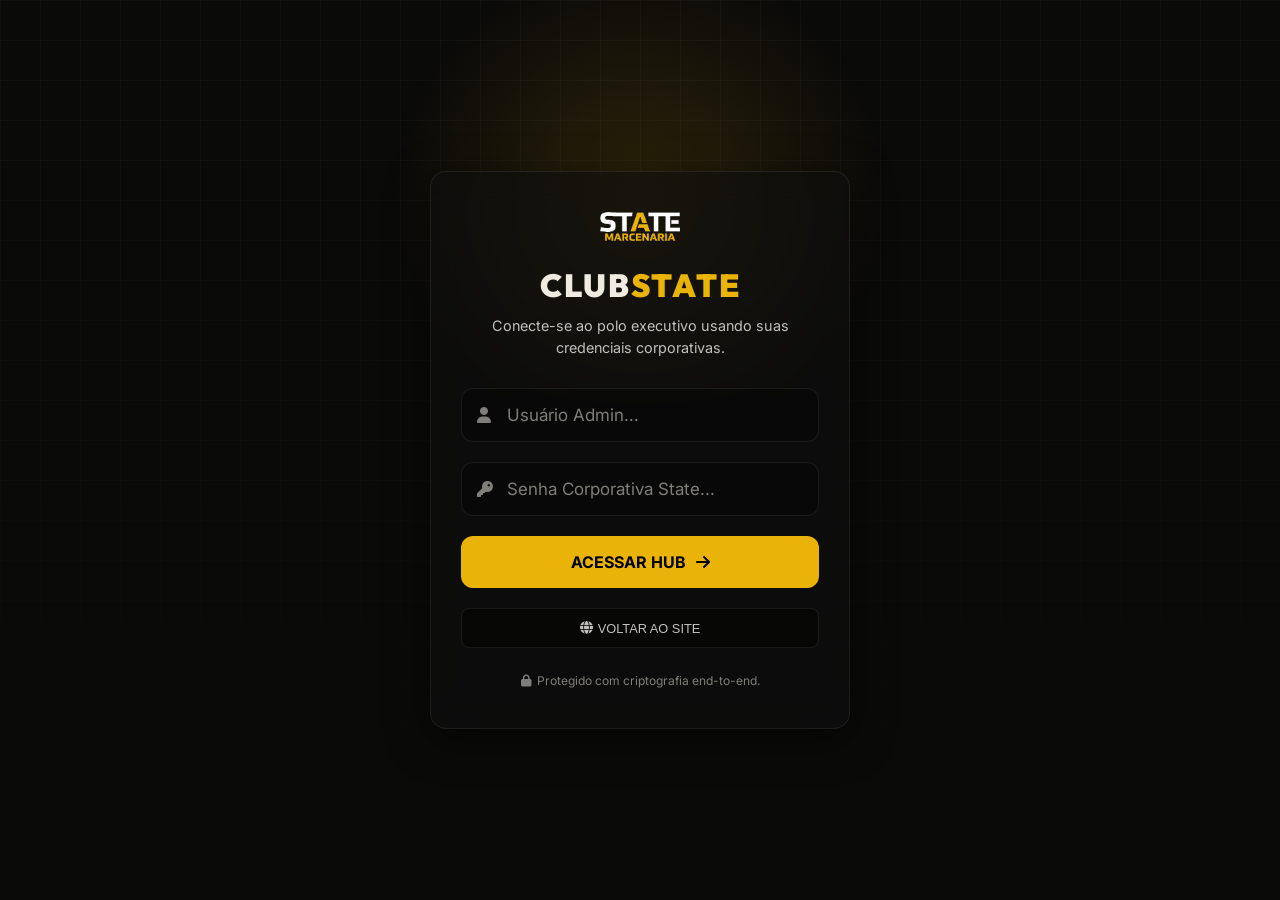
<file: club/index.html>
<!DOCTYPE html>
<html lang="pt-BR">
<head>
    <meta charset="UTF-8">
    <meta name="viewport" content="width=device-width, initial-scale=1.0, maximum-scale=1.0, user-scalable=no">
    <title>clubSTATE | Portal do Cliente VIP</title>
    <!-- Fonts -->
    <link rel="preconnect" href="https://fonts.googleapis.com">
    <link rel="preconnect" href="https://fonts.gstatic.com" crossorigin>
    <link href="https://fonts.googleapis.com/css2?family=Inter:wght@300;400;500;600&family=Outfit:wght@300;500;700;900&family=JetBrains+Mono:wght@400;700&display=swap" rel="stylesheet">
    <!-- Icons -->
    <link rel="stylesheet" href="https://cdnjs.cloudflare.com/ajax/libs/font-awesome/6.4.0/css/all.min.css">
    <!-- Styles -->
    <link rel="stylesheet" href="club.css?v=2.2">
</head>
<body>
    <!-- Background Elements -->
    <div class="bg-glow"></div>
    <div class="bg-grid"></div>

    <div id="toast-container"></div>

    <!-- APP VIEW: LOGIN -->
    <main id="view-login" class="view-section active">
        <div class="glass-panel login-box fade-in">
            <img src="../imgs/logo-state.png" alt="STATE" class="login-logo">
            <h1 class="login-title">CLUB<span>STATE</span></h1>
            <p class="login-sub">Conecte-se ao polo executivo usando suas credenciais corporativas.</p>
            
            <form id="login-form">
                <div class="input-group">
                    <i class="fa-solid fa-user"></i>
                    <input type="text" id="access-user" placeholder="Usuário Admin..." required autocomplete="off">
                </div>
                <div class="input-group">
                    <i class="fa-solid fa-key"></i>
                    <input type="password" id="access-pass" placeholder="Senha Corporativa State..." required autocomplete="off">
                </div>
                <button type="submit" class="btn-primary" id="btn-login" style="margin-bottom:15px;">
                    <span>ACESSAR HUB</span>
                    <i class="fa-solid fa-arrow-right"></i>
                </button>
            </form>
            
            <div style="display:flex; gap:10px; justify-content:center; margin-top:20px;">
                <button onclick="window.location.href='../index.html'" class="btn-icon" style="flex:1; border-radius:8px; font-size:0.8rem; background:rgba(0,0,0,0.4); border:1px solid var(--border-glass); color:var(--text-secondary); cursor:pointer; padding:10px; transition:0.3s;">
                    <i class="fa-solid fa-globe"></i> VOLTAR AO SITE
                </button>
            </div>
            
            <div class="login-footer">Protegido com criptografia end-to-end.</div>
        </div>
    </main>

    <!-- APP VIEW: DASHBOARD -->
    <main id="view-dashboard" class="view-section">
        <!-- Floating Header -->
        <header class="glass-header slide-down">
            <div class="header-inner">
                <div class="header-brand">
                    <img src="../imgs/logo-state.png" alt="STATE" class="header-logo">
                    <span class="header-title">CLUB<span>STATE</span></span>
                </div>
                <button class="btn-icon" onclick="logout()" id="btn-logout" title="Sair"><i class="fa-solid fa-power-off"></i></button>
            </div>
        </header>

        <div class="dashboard-content fade-in-up">
            <!-- Welcome Area -->
            <section class="welcome-section">
                <div style="display:flex; justify-content:space-between; align-items:flex-start;">
                    <div>
                        <p class="greeting" id="dash-greeting">Bem-vindo(a),</p>
                        <h2 class="client-name" id="dash-client-name">Carregando...</h2>
                    </div>
                    <div class="glass-panel" style="padding:8px 15px; border:1px solid var(--brand-yellow); background:rgba(0,0,0,0.3); display:flex; align-items:center; gap:8px;">
                        <i class="fa-solid fa-gem" style="color:var(--brand-yellow); font-size:1.1rem;"></i>
                        <span id="user-gems-balance" style="color:#fff; font-weight:900; font-size:1.1rem;">0</span>
                    </div>
                </div>
                <div id="dash-status-badge"></div>
            </section>

            <!-- SOCIAL HUB SECTION -->
            <div class="social-tabs" style="display:flex; gap:10px; margin-bottom:20px;">
                <button class="tab-btn active" onclick="switchSocialTab('feed')"><i class="fa-solid fa-rss"></i> FEED</button>
                <button class="tab-btn" onclick="switchSocialTab('friends')"><i class="fa-solid fa-user-group"></i> AMIGOS</button>
                <button class="tab-btn" onclick="switchSocialTab('groups')"><i class="fa-solid fa-users-viewfinder"></i> GRUPOS</button>
                <button class="tab-btn" onclick="switchSocialTab('profile')"><i class="fa-solid fa-circle-user"></i> PERFIL</button>
            </div>

            <!-- FEED TAB -->
            <section id="tab-feed" class="social-tab-content active">
                <div class="glass-panel" style="margin-bottom:20px; padding:15px;">
                    <textarea id="post-text" placeholder="Compartilhe seu progresso VIP..." style="width:100%; height:80px; background:rgba(0,0,0,0.3); border:1px solid var(--border-glass); border-radius:8px; padding:12px; color:#fff; margin-bottom:10px; resize:none;"></textarea>
                    
                    <!-- Multiple Images Container -->
                    <div id="post-images-preview" style="display:flex; flex-wrap:wrap; gap:10px; margin-bottom:10px;"></div>
                    
                    <div style="display:flex; justify-content:space-between; align-items:center;">
                        <div style="display:flex; gap:10px;">
                            <label class="btn-icon" title="Adicionar Fotos" style="cursor:pointer; font-size:1rem; color:var(--brand-yellow); background:var(--brand-yellow-glow); border-color:var(--brand-yellow); width:auto; height:40px; display:flex; align-items:center; justify-content:center; padding:0 15px; gap:8px; border-radius:8px;">
                                <i class="fa-solid fa-camera" style="margin:0;"></i>
                                <span style="font-size:13px; font-weight:700;">Imagem</span>
                                <input type="file" id="post-img-input" accept="image/*" multiple style="display:none;" onchange="handleMultipleImages(this)">
                            </label>
                        </div>
                        <button class="btn-primary" style="padding:8px 15px; font-size:0.75rem; width:auto;" onclick="handlePostSubmit()">PUBLICAR</button>
                    </div>
                </div>
                <div id="social-feed-list" style="display:grid; gap:15px;">
                    <!-- JS -->
                </div>
            </section>

            <!-- FRIENDS TAB -->
            <section id="tab-friends" class="social-tab-content" style="display:none;">
                <div class="friends-nav" style="display:flex; gap:10px; margin-bottom:15px; background:rgba(0,0,0,0.2); padding:5px; border-radius:8px;">
                    <button class="sub-tab-btn active" onclick="switchFriendsSubTab('all')" style="flex:1; padding:8px; font-size:0.75rem; border:none; background:transparent; color:#fff; cursor:pointer; border-radius:6px;">TODOS</button>
                    <button class="sub-tab-btn" onclick="switchFriendsSubTab('received')" style="flex:1; padding:8px; font-size:0.75rem; border:none; background:transparent; color:#fff; cursor:pointer; border-radius:6px;">RECEBIDOS <span id="badge-received" class="request-badge" style="display:none;">0</span></button>
                    <button class="sub-tab-btn" onclick="switchFriendsSubTab('sent')" style="flex:1; padding:8px; font-size:0.75rem; border:none; background:transparent; color:#fff; cursor:pointer; border-radius:6px;">ENVIADOS</button>
                </div>
                
                <div id="friends-search-area">
                    <div class="glass-panel" style="padding:15px; margin-bottom:15px;">
                        <input type="text" id="search-friends" placeholder="Buscar parceiros na rede..." style="width:100%; background:rgba(0,0,0,0.3); border:1px solid var(--border-glass); border-radius:8px; padding:12px; color:#fff;" oninput="renderFriendsList(this.value)">
                    </div>
                </div>
                <div id="friends-list" style="display:grid; gap:10px;"></div>
            </section>

            <!-- GROUPS TAB -->
            <section id="tab-groups" class="social-tab-content" style="display:none;">
                <div style="display:flex; justify-content:space-between; align-items:center; margin-bottom:15px;">
                    <h3 style="color:#fff; font-size:0.9rem;">MEUS GRUPOS</h3>
                    <button class="btn-primary btn-sm" onclick="openCreateGroup()" style="width:auto; padding:5px 12px; font-size:0.7rem;">CRIAR</button>
                </div>
                <div id="groups-list" style="display:grid; gap:10px;"></div>
            </section>

            <!-- PROFILE TAB (INSTAGRAM STYLE) -->
            <section id="tab-profile" class="social-tab-content" style="display:none;">
                <div class="glass-panel" style="padding:0; overflow:hidden;">
                    <div class="insta-profile-header">
                        <img id="insta-avatar" src="../imgs/logo-state.png" class="insta-avatar">
                        <div class="insta-stats">
                            <div class="insta-stat-item"><b id="insta-posts-count">0</b><span>Posts</span></div>
                            <div class="insta-stat-item"><b>842</b><span>Seguidores</span></div>
                            <div class="insta-stat-item"><b>129</b><span>Seguindo</span></div>
                        </div>
                    </div>
                    <div class="insta-bio">
                        <strong id="insta-name" style="color:#fff; font-size:1rem;">CARREGANDO...</strong>
                        <p id="insta-bio-text" style="opacity:0.7; margin-top:5px;">Expert VIP ClubSTATE System.</p>
                        <button class="btn-primary" onclick="switchModule('profile')" style="margin-top:15px; padding:6px 20px; font-size:0.7rem; width:100%; background:rgba(255,255,255,0.05); border:1px solid var(--border-glass);">Editar Perfil</button>
                    </div>
                    <div class="insta-grid" id="insta-grid-photos"></div>
                </div>
            </section>

            <!-- Progress Ring & Portfolio (Hidden in Social Mode but kept for logic) -->
            <section class="progress-section" style="display:none;">
                <div class="glass-panel progress-card">
                    <div class="progress-info">
                        <h3>Portfólio VIP</h3>
                        <h4 id="dash-project-title">Análise de Entregas</h4>
                    </div>
                    <div id="dash-progress-text">⭐</div>
                </div>
            </section>

            <!-- Need Help -->
            <div class="contact-card" style="margin-top:30px;">
                <div class="contact-info">
                    <i class="fa-solid fa-briefcase"></i>
                    <div>
                        <h4>Extensão Corporativa STATE</h4>
                        <p>O seu painel de marcenaria conectado ao ecossistema global.</p>
                    </div>
                </div>
            </div>
            
            <div style="text-align:center; padding: 20px 0; color:var(--text-muted); font-size:0.75rem; font-family:var(--font-mono);">
                STATE MARCENARIA © <span id="current-year">2026</span><br>CLUBSTATE SYSTEM
            </div>
        </div>
    </main>

    <!-- COMMENT MODAL -->
    <div id="modal-comments" class="modal-overlay" style="display:none;">
        <div class="glass-panel modal-content-premium" style="max-width:500px; width:95%; max-height:80vh; overflow:hidden; display:flex; flex-direction:column;">
            <div style="padding:15px; border-bottom:1px solid var(--border-glass); display:flex; justify-content:space-between; align-items:center;">
                <h3 style="color:var(--brand-yellow); font-size:1rem; font-family:var(--font-head);"><i class="fa-solid fa-comments"></i> INTERAÇÕES VIP</h3>
                <button onclick="closeCommentModal()" style="background:transparent; border:none; color:#fff; font-size:1.2rem; cursor:pointer;">&times;</button>
            </div>
            
            <div id="comment-list" style="flex:1; overflow-y:auto; padding:15px; display:grid; gap:10px;">
                <!-- JS Load -->
            </div>
            
            <div style="padding:15px; border-top:1px solid var(--border-glass); background:rgba(0,0,0,0.2);">
                <div style="display:flex; gap:10px; align-items:flex-end;">
                    <textarea id="comment-input" placeholder="Sua mensagem corporativa..." style="flex:1; height:60px; background:rgba(0,0,0,0.4); border:1px solid var(--border-glass); border-radius:8px; padding:10px; color:#fff; resize:none; font-size:0.85rem;"></textarea>
                    <button class="btn-royal" onclick="submitComment()" style="height:60px;"><i class="fa-solid fa-paper-plane"></i></button>
                </div>
                <div id="emoji-picker" style="display:none; position:absolute; bottom:80px; left:15px; background:#111; border:1px solid var(--border-glass); padding:10px; border-radius:8px; display:grid; grid-template-columns:repeat(5, 1fr); gap:10px; z-index:100;">
                    <span onclick="addEmoji('🚀')" style="cursor:pointer; font-size:1.2rem;">🚀</span>
                    <span onclick="addEmoji('🤝')" style="cursor:pointer; font-size:1.2rem;">🤝</span>
                    <span onclick="addEmoji('💎')" style="cursor:pointer; font-size:1.2rem;">💎</span>
                    <span onclick="addEmoji('🔥')" style="cursor:pointer; font-size:1.2rem;">🔥</span>
                    <span onclick="addEmoji('✅')" style="cursor:pointer; font-size:1.2rem;">✅</span>
                    <span onclick="addEmoji('📊')" style="cursor:pointer; font-size:1.2rem;">📊</span>
                    <span onclick="addEmoji('✨')" style="cursor:pointer; font-size:1.2rem;">✨</span>
                    <span onclick="addEmoji('🙌')" style="cursor:pointer; font-size:1.2rem;">🙌</span>
                    <span onclick="addEmoji('💡')" style="cursor:pointer; font-size:1.2rem;">💡</span>
                    <span onclick="addEmoji('🎯')" style="cursor:pointer; font-size:1.2rem;">🎯</span>
                </div>
                <div style="display:flex; gap:10px; margin-top:10px;">
                    <button class="btn-icon" onclick="toggleEmojiPicker()" style="font-size:1rem; border-color:transparent;"><i class="fa-regular fa-face-smile"></i></button>
                </div>
            </div>
        </div>
    </div>

    <!-- POST OPTIONS MODAL -->
    <div id="modal-post-options" class="modal-overlay" style="display:none;" onclick="this.style.display='none'">
        <div class="glass-panel" style="width:200px; position:absolute; right:20px; display:grid; gap:2px; padding:5px;">
            <button class="btn-option" id="opt-edit" style="text-align:left; padding:10px; background:transparent; border:none; color:#fff; cursor:pointer; font-size:0.8rem; border-radius:4px;"><i class="fa-solid fa-pen"></i> Editar</button>
            <button class="btn-option" id="opt-report" style="text-align:left; padding:10px; background:transparent; border:none; color:#fff; cursor:pointer; font-size:0.8rem; border-radius:4px;"><i class="fa-solid fa-flag"></i> Relatar Abuso</button>
            <hr style="border:none; border-top:1px solid var(--border-glass); margin:5px 0;">
            <button class="btn-option" id="opt-delete" style="text-align:left; padding:10px; background:transparent; border:none; color:#ef4444; cursor:pointer; font-size:0.8rem; border-radius:4px;"><i class="fa-solid fa-trash"></i> Excluir</button>
        </div>
    </div>

    <script src="club.js?v=2.3"></script>
</body>
</html>
</file>
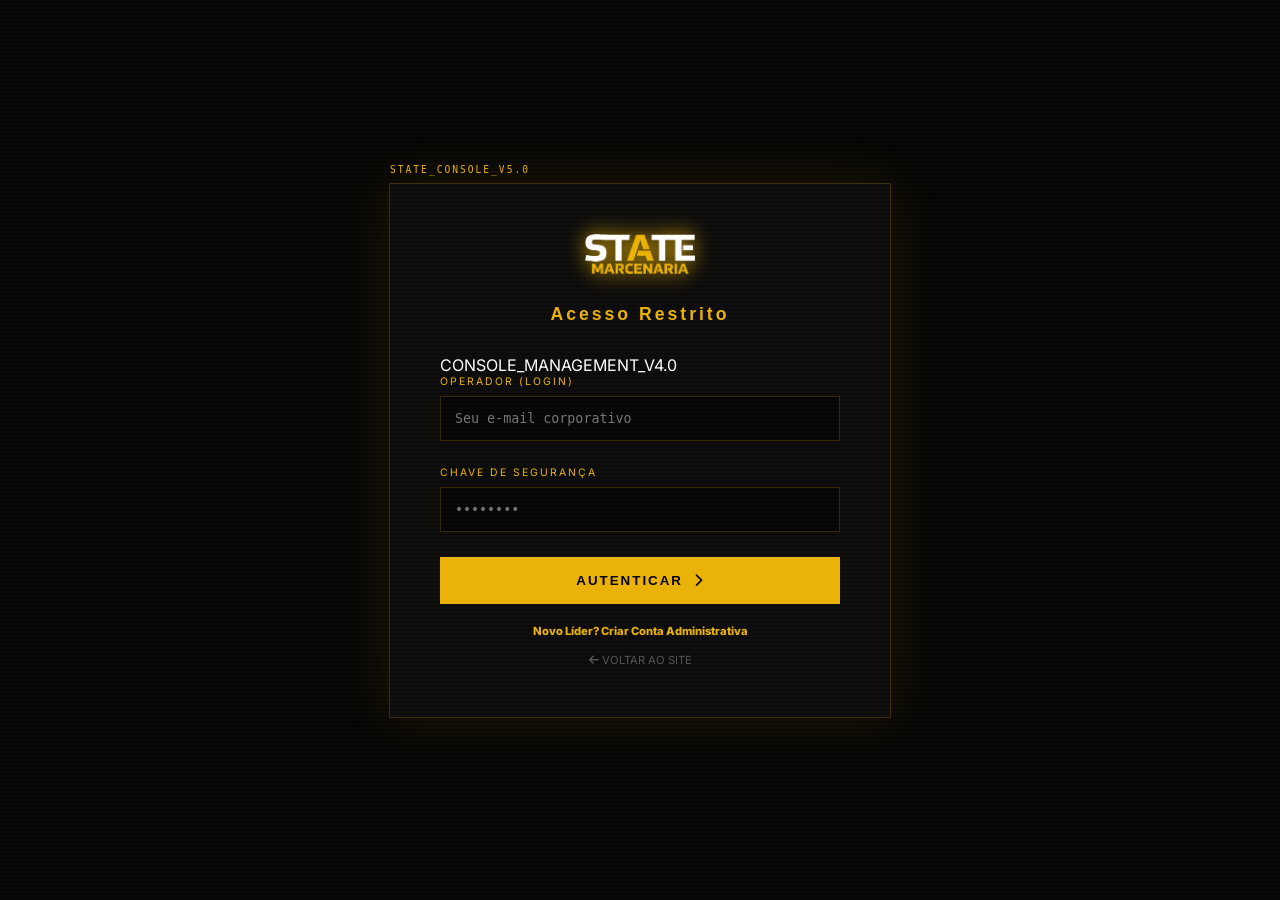
<file: admin/login.html>
<!DOCTYPE html>
<html lang="pt-BR">
<head>
    <meta charset="UTF-8">
    <meta name="viewport" content="width=device-width, initial-scale=1.0">
    <title>State Console | Secure Login</title>
    <link rel="preconnect" href="https://fonts.googleapis.com">
    <link rel="preconnect" href="https://fonts.gstatic.com" crossorigin>
    <link href="https://fonts.googleapis.com/css2?family=Inter:wght@300;400;600&family=Outfit:wght@700;900&family=JetBrains+Mono&display=swap" rel="stylesheet">
    <link rel="stylesheet" href="https://cdnjs.cloudflare.com/ajax/libs/font-awesome/6.4.0/css/all.min.css">
    <style>
        :root {
            --state-gold: #EAB308;
            --state-gold-dark: #b68b06;
            --bg: #050506;
            --surface: rgba(12, 12, 14, 0.98);
            --border: rgba(234, 179, 8, 0.2);
        }

        body {
            margin: 0;
            background: var(--bg);
            color: #fff;
            font-family: 'Inter', sans-serif;
            height: 100vh;
            display: flex;
            align-items: center;
            justify-content: center;
            overflow: hidden;
        }

        /* Scanline Overlay */
        body::after {
            content: "";
            position: fixed;
            top: 0; left: 0; width: 100%; height: 100%;
            background: linear-gradient(0deg, rgba(234, 179, 8, 0.03) 0%, transparent 50%, rgba(234, 179, 8, 0.03) 100%);
            background-size: 100% 4px;
            pointer-events: none;
            z-index: 1000;
        }

        .login-box {
            background: var(--surface);
            backdrop-filter: blur(20px);
            border: 1px solid var(--border);
            padding: 50px;
            width: 100%;
            max-width: 400px;
            position: relative;
            box-shadow: 0 0 50px rgba(234, 179, 8, 0.1);
        }

        .login-box::before {
            content: "STATE_CONSOLE_V5.0";
            position: absolute;
            top: -20px; left: 0;
            font-family: monospace;
            font-size: 0.6rem;
            color: var(--state-gold);
            letter-spacing: 2px;
        }

        .logo {
            display: block;
            margin: 0 auto 30px;
            height: 40px;
            filter: drop-shadow(0 0 10px var(--state-gold));
        }

        h1 {
            font-family: 'Orbitron', sans-serif;
            font-size: 1.1rem;
            text-align: center;
            letter-spacing: 3px;
            margin-bottom: 30px;
            color: var(--state-gold);
        }

        .form-group { margin-bottom: 25px; }

        label {
            display: block;
            font-size: 0.65rem;
            color: var(--state-gold);
            text-transform: uppercase;
            letter-spacing: 2px;
            margin-bottom: 8px;
        }

        input {
            width: 100%;
            background: rgba(0,0,0,0.5);
            border: 1px solid var(--border);
            padding: 14px;
            color: #fff;
            outline: none;
            box-sizing: border-box;
            font-family: monospace;
        }

        input:focus {
            border-color: var(--state-gold);
            box-shadow: 0 0 15px rgba(234, 179, 8, 0.2);
        }

        .btn-submit {
            width: 100%;
            background: var(--state-gold);
            color: #000;
            border: none;
            padding: 16px;
            font-weight: 800;
            text-transform: uppercase;
            letter-spacing: 2px;
            cursor: pointer;
            transition: 0.3s;
        }

        .btn-submit:hover {
            box-shadow: 0 0 30px var(--state-gold);
            transform: scale(1.02);
        }

        .error {
            background: rgba(239, 68, 68, 0.1);
            color: #ef4444;
            border: 1px solid #ef4444;
            padding: 12px;
            font-size: 0.7rem;
            text-align: center;
            margin-bottom: 20px;
            display: none;
        }

        .footer-link {
            display: block;
            text-align: center;
            margin-top: 30px;
            color: rgba(255,255,255,0.3);
            font-size: 0.7rem;
            text-decoration: none;
        }

        .footer-link:hover { color: var(--state-gold); }
    </style>
</head>
<body>

    <div class="login-box">
        <img src="../imgs/logo-state.png" alt="State Marcenaria" class="logo">
        <h1 id="title-login">Acesso Restrito</h1>
        <span class="subtitle">CONSOLE_MANAGEMENT_V4.0</span>

        <div id="error-box" class="error">
            <i class="fa-solid fa-triangle-exclamation"></i> ACESSO NEGADO: CREDENCIAIS INVÁLIDAS
        </div>

        <form id="login-form">
            <div class="form-group" id="group-name" style="display:none;">
                <label>Nome Completo</label>
                <input type="text" id="name" placeholder="Seu nome">
            </div>
            <div class="form-group">
                <label>Operador (Login)</label>
                <input type="text" id="user" required autocomplete="username" placeholder="Seu e-mail corporativo">
            </div>
            <div class="form-group">
                <label>Chave de Segurança</label>
                <input type="password" id="pass" required autocomplete="current-password" placeholder="••••••••">
            </div>
            <button type="submit" class="btn-submit" id="btn-submit-main">
                AUTENTICAR <i class="fa-solid fa-chevron-right" style="margin-left: 5px;"></i>
            </button>
        </form>

        <a href="#" onclick="toggleRegister()" id="btn-toggle" class="footer-link" style="color:var(--state-gold); font-weight:800; margin-top:20px;">
            Novo Líder? Criar Conta Administrativa
        </a>
        <a href="../index.html" class="footer-link" style="margin-top:15px;">
            <i class="fa-solid fa-arrow-left"></i> VOLTAR AO SITE
        </a>
    </div>

    <script>
        let isRegisterMode = false;
        
        // Setup initial default DB
        let usersDB = JSON.parse(localStorage.getItem('state_users'));
        if(!usersDB) {
            usersDB = [{ u: 'admin', p: 'state2026' }];
            localStorage.setItem('state_users', JSON.stringify(usersDB));
        }

        function toggleRegister() {
            isRegisterMode = !isRegisterMode;
            document.getElementById('title-login').innerText = isRegisterMode ? 'Cadastro Corporativo' : 'Acesso Restrito';
            document.getElementById('btn-submit-main').innerHTML = isRegisterMode ? 'VINCULAR CREDENCIAL <i class="fa-solid fa-user-plus" style="margin-left: 5px;"></i>' : 'AUTENTICAR <i class="fa-solid fa-chevron-right" style="margin-left: 5px;"></i>';
            document.getElementById('btn-toggle').innerText = isRegisterMode ? 'Já tem acesso? Retornar ao Login Seguro' : 'Novo Líder? Criar Conta Administrativa';
            document.getElementById('group-name').style.display = isRegisterMode ? 'block' : 'none';
        }

        function showError(msg, success = false) {
            const err = document.getElementById('error-box');
            err.innerHTML = `<i class="fa-solid ${success ? 'fa-check' : 'fa-triangle-exclamation'}"></i> ${msg}`;
            err.style.background = success ? 'rgba(74, 222, 128, 0.1)' : 'rgba(239, 68, 68, 0.1)';
            err.style.color = success ? '#4ade80' : '#ef4444';
            err.style.borderColor = success ? '#4ade80' : '#ef4444';
            err.style.display = 'block';
            setTimeout(() => err.style.display = 'none', 3000);
        }

        document.getElementById('login-form').onsubmit = (e) => {
            e.preventDefault();
            const u = document.getElementById('user').value.trim();
            const p = document.getElementById('pass').value.trim();
            const n = document.getElementById('name').value.trim();
            
            if(!u || !p) return;
            if(isRegisterMode && !n) { showError('Informe o Nome Completo.'); return; }

            let db = JSON.parse(localStorage.getItem('state_users')) || [];

            if (isRegisterMode) {
                // Check if exists
                if (db.find(x => x.u === u)) {
                    showError('Operador já cadastrado no banco central.');
                    return;
                }
                // Add new user
                db.push({ u, p, name: n, isVIP: false, avatar: '', bio: '' });
                localStorage.setItem('state_users', JSON.stringify(db));
                showError('Membro autorizado com sucesso! Entrando...', true);
                
                setTimeout(() => doLogin(u), 1500);

            } else {
                // Regular Login
                if (db.find(x => x.u === u && x.p === p)) {
                    doLogin(u);
                } else {
                    showError('ACESSO NEGADO: CREDENCIAIS INVÁLIDAS');
                }
            }
        };

        function doLogin(username) {
            localStorage.setItem('state_admin_session', 'active');
            localStorage.setItem('state_current_user', username);
            sessionStorage.setItem('clubstate_session', 'active');
            localStorage.setItem('state_last_login', new Date().toISOString());
            window.location.href = 'dashboard.html';
        }
    </script>
</body>
</html>

</html>
</file>
<file: club/club.css>
:root {
    --bg-main: #0a0a09;
    --bg-glass: rgba(15, 15, 14, 0.65);
    --border-glass: rgba(255, 255, 255, 0.08);
    --brand-yellow: #EAB308;
    --brand-yellow-glow: rgba(234, 179, 8, 0.15);
    --text-primary: #F0EBE1;
    --text-secondary: #c2c0bc;
    --text-muted: #807e7a;
    --font-sans: 'Inter', sans-serif;
    --font-head: 'Outfit', sans-serif;
    --font-mono: 'Inter', sans-serif;
}

* { box-sizing: border-box; margin: 0; padding: 0; }
body { 
    font-family: var(--font-sans); 
    background-color: var(--bg-main); 
    color: var(--text-primary); 
    overflow-x: hidden; 
    min-height: 100vh;
    position: relative;
    -webkit-font-smoothing: antialiased;
}

/* Background Effects */
.bg-glow {
    position: fixed;
    top: 0; left: 50%;
    transform: translateX(-50%);
    width: 600px; height: 400px;
    background: radial-gradient(circle, var(--brand-yellow-glow) 0%, rgba(10,10,9,0) 70%);
    z-index: -2;
    pointer-events: none;
}
.bg-grid {
    position: fixed;
    top: 0; left: 0; right: 0; bottom: 0;
    background-image: linear-gradient(rgba(255,255,255,0.03) 1px, transparent 1px),
    linear-gradient(90deg, rgba(255,255,255,0.03) 1px, transparent 1px);
    background-size: 40px 40px;
    z-index: -1;
    pointer-events: none;
    mask-image: linear-gradient(to bottom, rgba(0,0,0,1) 0%, rgba(0,0,0,0) 100%);
    -webkit-mask-image: linear-gradient(to bottom, rgba(0,0,0,1) 0%, rgba(0,0,0,0) 100%);
    animation: panGrid 40s linear infinite;
}

@keyframes panGrid {
    0% { background-position: 0 0; }
    100% { background-position: 40px 40px; }
}

/* Glassmorphism */
.glass-panel, .glass-container, .glass-header {
    background: var(--bg-glass);
    backdrop-filter: blur(16px);
    -webkit-backdrop-filter: blur(16px);
    border: 1px solid var(--border-glass);
}
.glass-panel { border-radius: 16px; padding: 24px; box-shadow: 0 10px 40px rgba(0,0,0,0.5); }

/* Views */
.view-section { display: none; min-height: 100vh; width: 100%; flex-direction: column; }
.view-section.active { display: flex; }

/* -- LOGIN VIEW -- */
#view-login { justify-content: center; align-items: center; padding: 20px; }
.login-box { width: 100%; max-width: 420px; text-align: center; padding: 40px 30px; }
.login-logo { width: 80px; margin-bottom: 20px; }
.login-title { font-family: var(--font-head); font-size: 2rem; font-weight: 900; letter-spacing: 2px; margin-bottom: 10px; }
.login-title span { color: var(--brand-yellow); }
.login-sub { font-size: 0.9rem; color: var(--text-secondary); margin-bottom: 30px; line-height: 1.5; }

.input-group { position: relative; margin-bottom: 20px; }
.input-group i { position: absolute; left: 16px; top: 50%; transform: translateY(-50%); color: var(--text-muted); }
.input-group input {
    width: 100%;
    background: rgba(0,0,0,0.3);
    border: 1px solid var(--border-glass);
    border-radius: 12px;
    padding: 16px 16px 16px 45px;
    color: #fff;
    font-size: 17px;
    font-family: var(--font-sans);
    outline: none;
    transition: all 0.3s ease;
}
.input-group input:focus { border-color: var(--brand-yellow); background: rgba(0,0,0,0.5); box-shadow: 0 0 0 3px rgba(234, 179, 8, 0.1); }
.input-group input::placeholder { color: var(--text-muted); font-family: var(--font-sans); }

.btn-primary {
    width: 100%;
    background: var(--brand-yellow);
    color: #000;
    border: none;
    border-radius: 12px;
    padding: 16px;
    font-size: 1rem;
    font-weight: 700;
    cursor: pointer;
    font-family: var(--font-sans);
    display: flex;
    justify-content: center;
    align-items: center;
    gap: 10px;
    transition: all 0.3s;
}
.btn-primary:hover { filter: brightness(1.1); box-shadow: 0 5px 15px rgba(234, 179, 8, 0.3); }
.login-footer { margin-top: 25px; font-size: 0.75rem; color: var(--text-muted); display: flex; align-items: center; justify-content: center; gap: 5px; }
.login-footer::before { content: "\f023"; font-family: "Font Awesome 6 Free"; font-weight: 900; }

/* -- DASHBOARD VIEW -- */
.glass-header {
    position: fixed; top: 0; left: 0; right: 0; z-index: 100;
    border-radius: 0 0 20px 20px; padding: 15px 0;
}
.header-inner { max-width: 800px; margin: 0 auto; padding: 0 20px; display: flex; justify-content: space-between; align-items: center; }
.header-brand { display: flex; align-items: center; gap: 10px; }
.header-logo { width: 35px; }
.header-title { font-family: var(--font-head); font-weight: 900; letter-spacing: 1px; font-size: 1.2rem; }
.header-title span { color: var(--brand-yellow); }
.btn-icon { background: rgba(255,255,255,0.05); border: 1px solid var(--border-glass); color: #fff; width: 40px; height: 40px; border-radius: 50%; cursor: pointer; transition: 0.3s; display: flex; align-items: center; justify-content: center;}
.btn-icon:hover { background: rgba(255,0,0,0.2); border-color: red; color: red; }

.dashboard-content { max-width: 800px; margin: 100px auto 40px auto; padding: 0 20px; width: 100%; }

.welcome-section { margin-bottom: 30px; }
.greeting { font-size: 1rem; color: var(--text-secondary); margin-bottom: 5px; }
.client-name { font-size: 2rem; font-family: var(--font-head); margin-bottom: 10px; color: #fff; }
.status-badge { display: none; }
.status-badge.concluido { background: rgba(74, 222, 128, 0.1); border-color: #4ade80; color: #4ade80; }

.progress-section { margin-bottom: 30px; }
.progress-card { display: flex; align-items: center; justify-content: space-between; flex-wrap: wrap; gap: 20px; }
.progress-info h3 { font-size: 0.8rem; text-transform: uppercase; color: var(--text-muted); margin-bottom: 5px; }
.progress-info h4 { font-size: 1.3rem; font-weight: 600; margin-bottom: 10px; }
.deadline-text { font-size: 0.85rem; color: var(--text-secondary); display: flex; align-items: center; gap: 6px; }

.progress-circle-wrapper { position: relative; width: 120px; height: 120px; }
.progress-ring { transform: rotate(-90deg); }
.progress-ring-track { stroke: rgba(255,255,255,0.05); }
.progress-ring-fill { stroke: var(--brand-yellow); stroke-linecap: round; transition: stroke-dashoffset 1.5s ease; }
.progress-text { position: absolute; top: 0; left: 0; width: 100%; height: 100%; display: flex; align-items: center; justify-content: center; font-family: var(--font-head); font-size: 1.5rem; font-weight: 900; }

.section-title { font-family: var(--font-head); font-size: 1.2rem; margin-bottom: 15px; color: #fff; }
.finance-card { margin-bottom: 30px; }
.finance-row { display: flex; justify-content: space-between; align-items: center; margin-bottom: 15px; }
.finance-row span { color: var(--text-secondary); font-size: 0.9rem; }
.finance-row strong { font-family: var(--font-mono); font-size: 1.1rem; }
.finance-progress-bar { width: 100%; height: 8px; background: rgba(0,0,0,0.5); border-radius: 10px; overflow: hidden; }
.finance-progress-fill { height: 100%; background: #4ade80; border-radius: 10px; transition: width 1s ease; }

.contact-card { background: rgba(255,255,255,0.02); border: 1px solid var(--border-glass); border-radius: 16px; padding: 20px; display: flex; flex-direction: column; gap: 15px; text-align: center; transition: 0.3s; }
.contact-card:hover { filter: brightness(1.2); background: rgba(255,255,255,0.04); }
.contact-info { display: flex; flex-direction: column; align-items: center; gap: 10px; }
.contact-info i { font-size: 2rem; color: var(--brand-yellow); }
.contact-info h4 { font-size: 1.1rem; color: #fff; margin-bottom: 5px; }
.contact-info p { font-size: 0.85rem; color: var(--text-muted); }
.btn-whatsapp { display: inline-block; background: #25D366; color: #000; padding: 14px; border-radius: 12px; text-decoration: none; font-weight: 700; font-size: 0.9rem; font-family: var(--font-sans); transition: 0.3s; }
.btn-whatsapp:hover { filter: brightness(1.1); }

/* Toasts */
#toast-container { position: fixed; top: 20px; right: 20px; left: 20px; z-index: 9999; display: flex; flex-direction: column; gap: 10px; align-items: center; pointer-events:none;}
.toast { background: var(--bg-glass); backdrop-filter: blur(10px); border: 1px solid var(--border-glass); padding: 15px 20px; border-radius: 8px; color: #fff; font-size: 0.9rem; box-shadow: 0 5px 15px rgba(0,0,0,0.3); animation: slideInUp 0.3s ease; max-width: 400px; width:100%; text-align:center;}

/* Animations */
.fade-in { animation: fadeIn 0.6s ease forwards; }
.fade-in-up { animation: fadeInUp 0.5s ease forwards; }
.slide-down { animation: slideDown 0.4s ease forwards; }

@keyframes fadeIn { from { opacity: 0; } to { opacity: 1; } }
/* -- SOCIAL COMPONENTS -- */
.social-tabs { display: flex; gap: 8px; margin-bottom: 25px; border-bottom: 1px solid var(--border-glass); padding-bottom: 10px; }
.tab-btn { 
    background: transparent; border: none; color: var(--text-muted); 
    padding: 10px 20px; font-family: var(--font-head); font-weight: 700; 
    font-size: 0.85rem; cursor: pointer; transition: 0.3s; border-radius: 8px;
    display: flex; align-items: center; gap: 8px;
}
.tab-btn:hover { color: var(--text-primary); background: rgba(255,255,255,0.03); }
.tab-btn.active { color: var(--brand-yellow); background: var(--brand-yellow-glow); }

.post-card { margin-bottom: 20px; transition: 0.3s; }
.post-card:hover { border-color: rgba(234, 179, 8, 0.3); transform: translateY(-2px); }

.btn-royal {
    background: var(--brand-yellow-glow);
    border: 1px solid var(--brand-yellow);
    color: var(--brand-yellow);
    padding: 8px 16px;
    border-radius: 8px;
    font-size: 0.8rem;
    font-weight: 700;
    cursor: pointer;
    transition: 0.3s;
}
.btn-royal:hover { background: var(--brand-yellow); color: #000; }

.friend-item {
    display: flex; align-items: center; justify-content: space-between;
    padding: 15px; background: rgba(255,255,255,0.02);
    border: 1px solid var(--border-glass); border-radius: 12px;
    transition: 0.3s;
}
.friend-item:hover { background: rgba(255,255,255,0.04); border-color: var(--brand-yellow-glow); }

.request-badge {
    background: #ef4444; color: #fff; font-size: 0.65rem; padding: 2px 6px; border-radius: 10px; margin-left: 5px;
}

/* Scrollbar Modern */
::-webkit-scrollbar { width: 8px; }
::-webkit-scrollbar-track { background: var(--bg-main); }
::-webkit-scrollbar-thumb { background: var(--border-glass); border-radius: 10px; }
::-webkit-scrollbar-thumb:hover { background: var(--text-muted); }

/* -- ADVANCED SOCIAL UI -- */
.preview-img-item {
    width: 60px; height: 60px; border-radius: 8px; object-fit: cover;
    border: 1px solid var(--brand-yellow); animation: slideInUp 0.3s ease;
    cursor: pointer; position: relative;
}
.preview-img-item:hover::after {
    content: '×'; position: absolute; inset: 0; background: rgba(0,0,0,0.5);
    display: flex; align-items: center; justify-content: center; color: #fff; font-size: 1.5rem;
}

.modal-overlay {
    position: fixed; inset: 0; background: rgba(0,0,0,0.8); backdrop-filter: blur(8px);
    z-index: 10000; display: flex; align-items: center; justify-content: center;
    animation: fadeIn 0.3s ease;
}
.modal-content-premium {
    border: 1px solid var(--border-glass); box-shadow: 0 20px 80px rgba(0,0,0,0.9);
    animation: slideInUp 0.3s ease;
}

.btn-option:hover { background: rgba(255,255,255,0.05) !important; color: var(--brand-yellow) !important; }

.comment-bubble {
    padding: 12px 18px; border-radius: 12px; font-size: 0.95rem;
    background: rgba(255,255,255,0.03); border: 1px solid var(--border-glass);
    white-space: pre-wrap;
}
.comment-bubble strong { color: var(--brand-yellow); margin-right: 8px; }
.btn-icon i + span, .btn-icon i + b, .btn-icon i { margin-right: 5px; }
.post-card .btn-icon { display: flex; align-items: center; justify-content: center; gap: 8px; }
.post-text-content { white-space: pre-wrap; word-break: break-word; }

@keyframes slideInUp { from { opacity: 0; transform: translateY(10px); } to { opacity: 1; transform: translateY(0); } }

/* Profile Tab (Instagram Style) */
.insta-profile-header { display: grid; grid-template-columns: 100px 1fr; gap: 30px; padding: 20px; align-items: center; }
.insta-avatar { width: 90px; height: 90px; border-radius: 50%; border: 3px solid var(--brand-yellow); padding: 3px; background: #000; }
.insta-stats { display: flex; gap: 20px; text-align: center; }
.insta-stat-item b { display: block; font-size: 1.1rem; color: #fff; }
.insta-stat-item { flex: 1; }
.insta-stat-item span { font-size: 0.7rem; color: var(--text-muted); text-transform: uppercase; }
.insta-bio { padding: 0 20px 20px 20px; font-size: 0.9rem; }
.insta-grid { display: grid; grid-template-columns: repeat(3, 1fr); gap: 5px; padding: 20px; border-top: 1px solid var(--border-glass); }
.insta-grid img { width: 100%; aspect-ratio: 1/1; object-fit: cover; cursor: pointer; border-radius: 4px; transition: 0.3s; }
.insta-grid img:hover { filter: brightness(1.2); }

/* Ver Mais Button */
.btn-ver-mais { background: transparent; border: none; color: var(--brand-yellow); cursor: pointer; font-size: 0.85rem; font-weight: 700; padding: 0; margin-top: 5px; }
</file>
